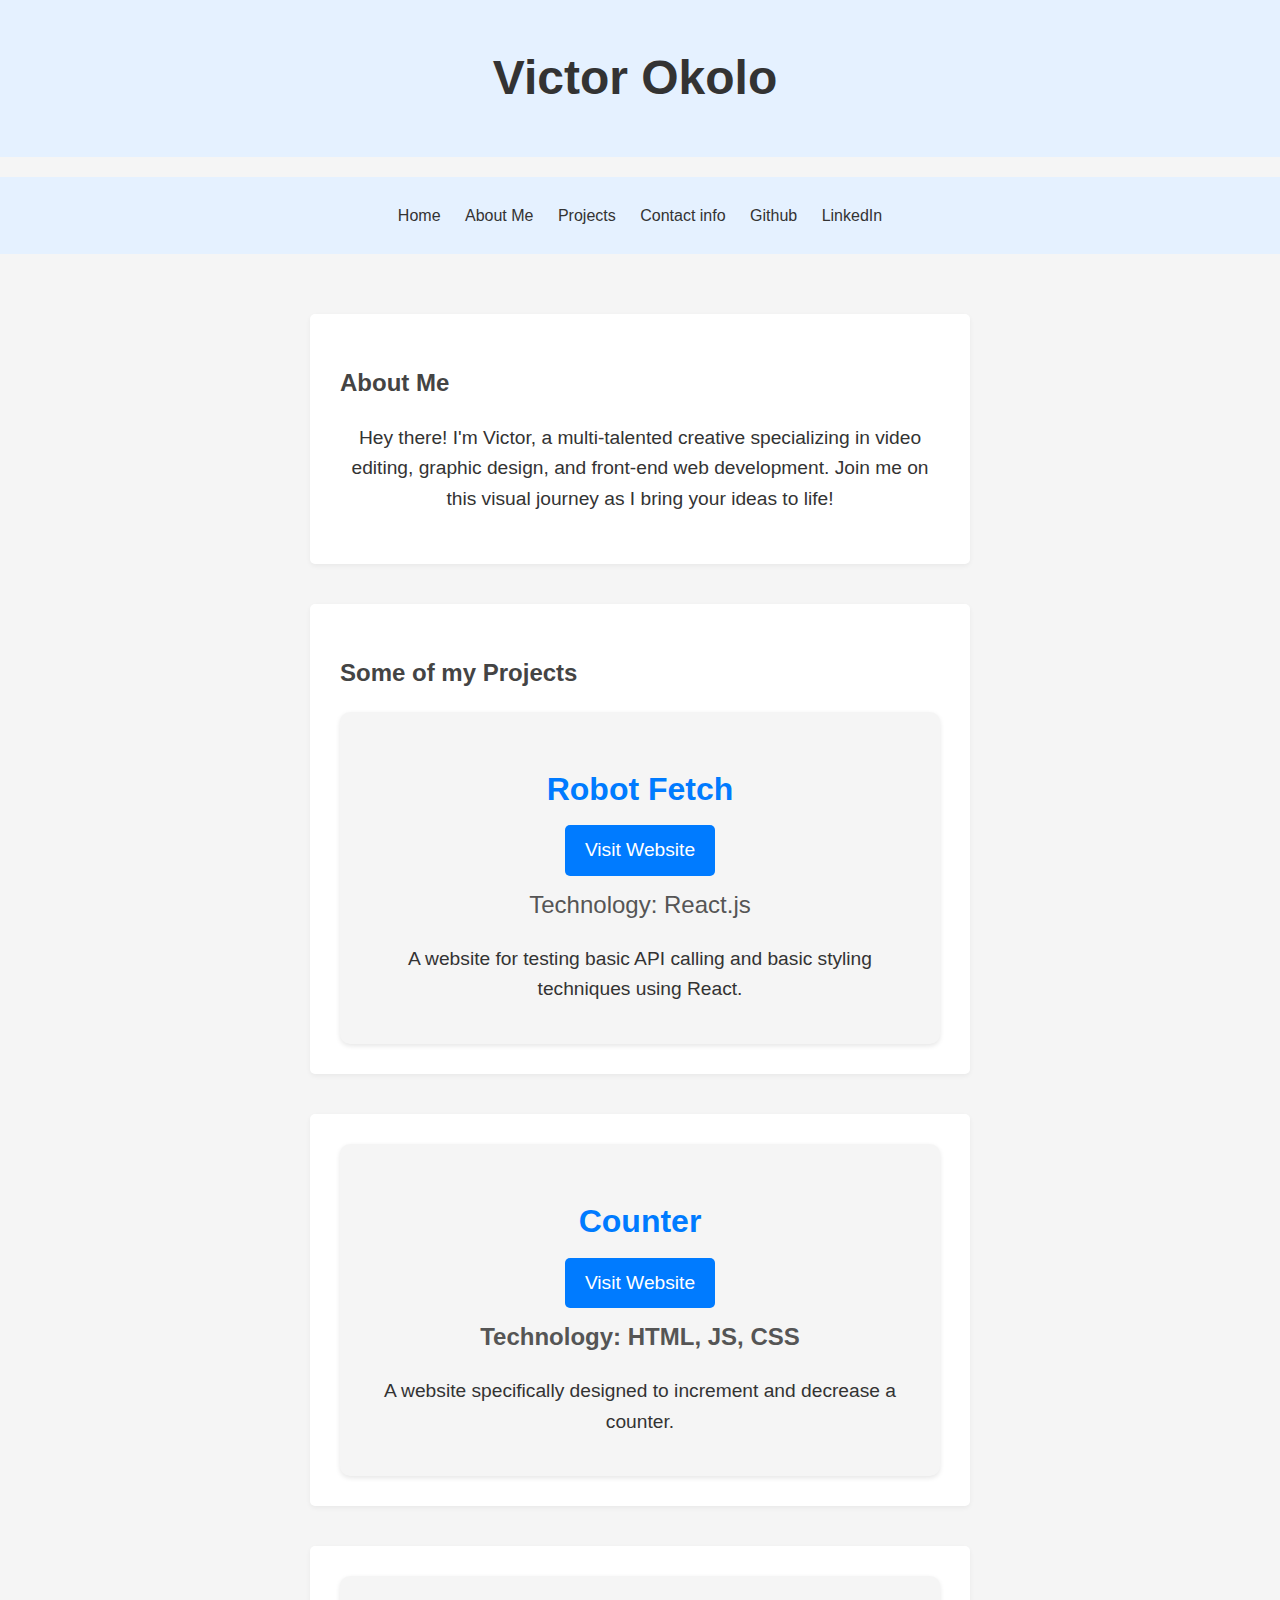
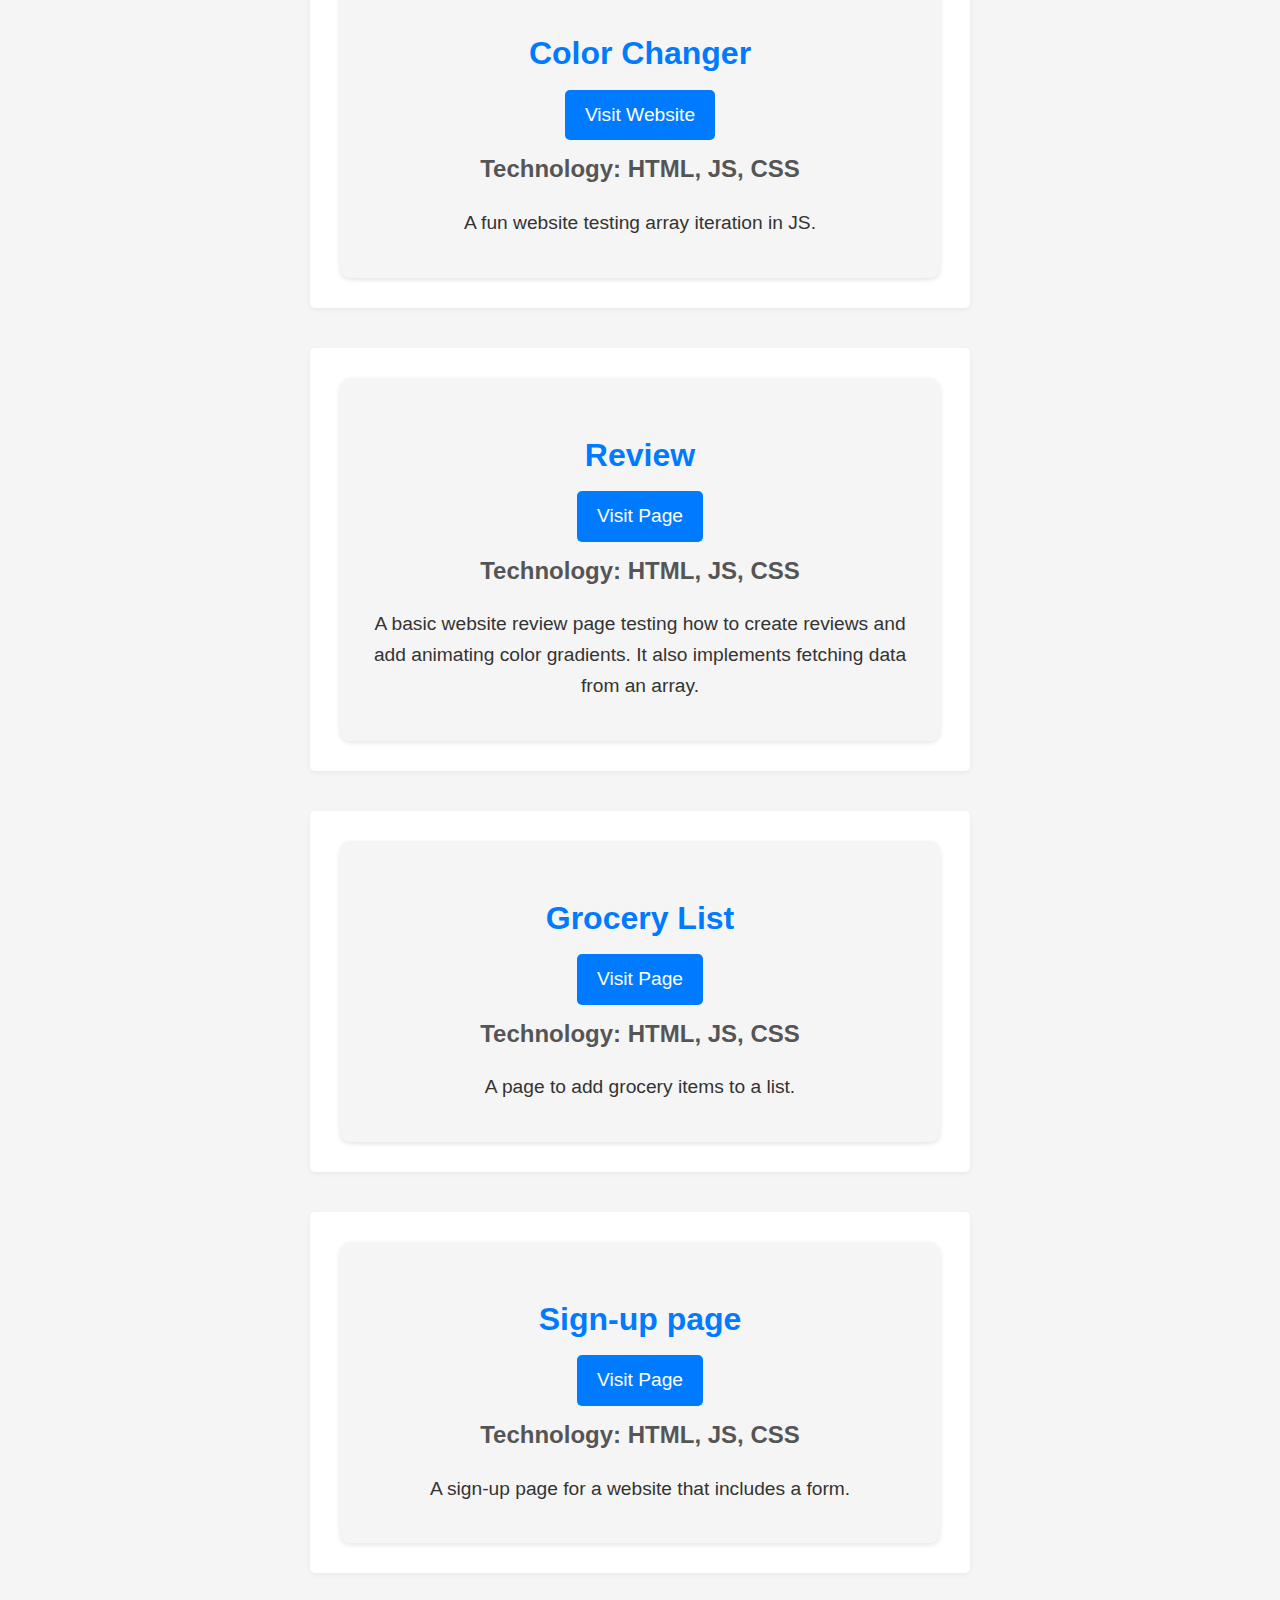
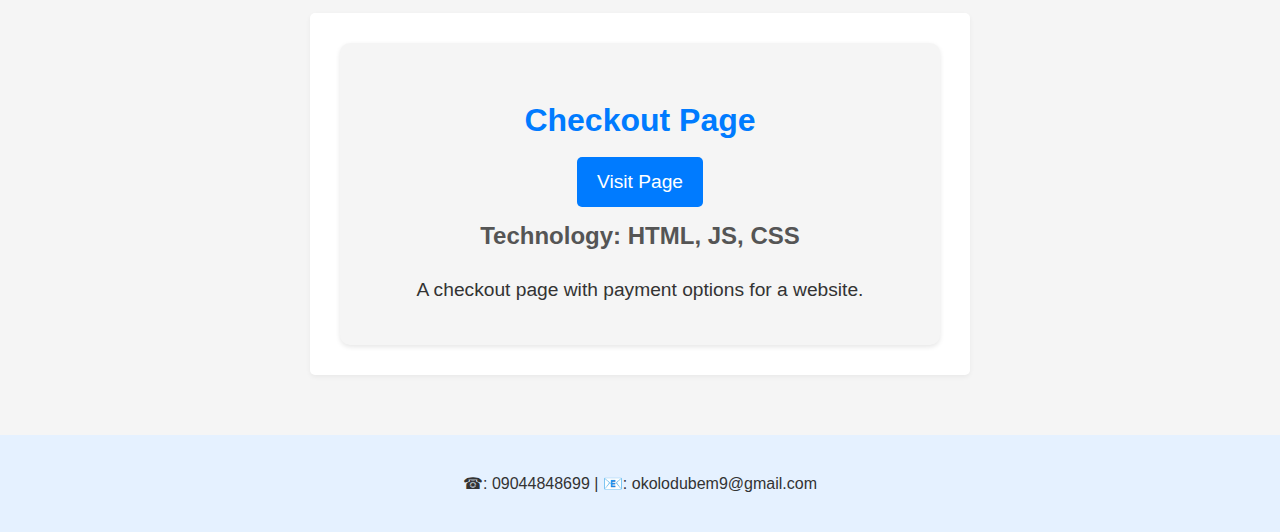
<file: index.html>
<!DOCTYPE html>
<html lang="en">
  <head>
    <meta charset="UTF-8" />
    <meta name="viewport" content="width=device-width, initial-scale=1.0" />
    <title>About Me Page</title>
    <link rel="stylesheet" href="./portfolio.css" />
  </head>
  <body>
    <header>
      <label for="sidebar-toggle" class="sidebar-toggle-btn">
            <span></span>
            <span></span>
            <span></span>
        </label>
      <h1>Victor Okolo</h1>
      <!-- <img
        class="profile-picture"
        src="/WhatsApp Image 2022-08-03 at 5.30.32 PM.jpeg"
      /> -->
    </header>
    <nav id="sidebar">
      <ul>
        <li><a href="#">Home</a></li>
        <li><a href="#about-me">About Me</a></li>
        <li><a href="#projects">Projects</a></li>
        <li><a href="#contact">Contact info</a></li>
        <li><a href="https://github.com/vik1234-del">Github</a></li>
        <li>
          <a href="https://linkedin.com/in/victor-okolo-b76203226">LinkedIn</a>
        </li>

        <!-- Add more navigation links here -->
      </ul>
    </nav>
    <main>
      <section id="about-me">
        <h2>About Me</h2>
        <div class="about-me-content">
          <p>
            Hey there! I'm Victor, a multi-talented creative specializing in
            video editing, graphic design, and front-end web development. Join
            me on this visual journey as I bring your ideas to life!
          </p>
        </div>
      </section>

      <section id="projects">
        <h2 style="margin-top: 20px">Some of my Projects</h2>
        <div class="project-content">
          <h3>Robot Fetch</h3>
          <a
            class="project-link"
            href="https://main--majestic-sundae-e50142.netlify.app/"
            >Visit Website</a
          >
          <span>Technology: React.js</span>
          <p>
            A website for testing basic API calling and basic styling techniques
            using React.
          </p>
        </div>
      </section>
      <section>
        <div class="project-content">
          <h3>Counter</h3>
          <a
            class="project-link"
            href="https://main--celebrated-malasada-77ac6f.netlify.app/"
            >Visit Website</a
          >
          <span style="font-weight: bold"> Technology: HTML, JS, CSS </span>
          <p>
            A website specifically designed to increment and decrease a counter.
          </p>
        </div>
      </section>

      <section>
        <div class="project-content">
          <h3>Color Changer</h3>
          <a
            class="project-link"
            href="https://main--teal-brioche-952514.netlify.app/"
            >Visit Website</a
          >
          <span style="font-weight: bold"> Technology: HTML, JS, CSS </span>
          <p>A fun website testing array iteration in JS.</p>
        </div>
      </section>

      <section>
        <div class="project-content">
          <h3>Review</h3>
          <a
            class="project-link"
            href="https://chimerical-lebkuchen-a92b70.netlify.app"
            >Visit Page</a
          >
          <span style="font-weight: bold"> Technology: HTML, JS, CSS </span>
          <p>
            A basic website review page testing how to create reviews and add
            animating color gradients. It also implements fetching data from an array.
          </p>
        </div>
      </section>
      
     <section>
        <div class="project-content">
          <h3>Grocery List</h3>
          <a
            class="project-link"
            href="https://65a25f5fcd15ada873b17d2d--euphonious-biscuit-a6cdf6.netlify.app"
            >Visit Page</a
          >
          <span style="font-weight: bold"> Technology: HTML, JS, CSS </span>
          <p>A page to add grocery items to a list.</p>
        </div>
      </section>
      
      <section>
        <div class="project-content">
          <h3>Sign-up page</h3>
          <a
            class="project-link"
            href="https://capable-caramel-5bfcf9.netlify.app/"
            >Visit Page</a
          >
          <span style="font-weight: bold"> Technology: HTML, JS, CSS </span>
          <p>A sign-up page for a website that includes a form.</p>
        </div>
      </section>

      <section>
        <div class="project-content">
          <h3>Checkout Page</h3>
          <a
            class="project-link"
            href="https://remarkable-bonbon-da3e2c.netlify.app/"
            >Visit Page</a
          >
          <span style="font-weight: bold"> Technology: HTML, JS, CSS </span>
          <p>A checkout page with payment options for a website.</p>
        </div>
        
       
        
    </main>
    <footer id="contact">
      <p>☎: 09044848699 | 📧: okolodubem9@gmail.com</p>
    </footer>

    <script>
      const sidebarToggle = document.querySelector(".sidebar-toggle-btn");
      const sidebar = document.querySelector("#sidebar");

      sidebarToggle.addEventListener("click", function () {
        sidebar.classList.toggle("open");
      });
    </script>
  </body>
</html>
</file>
<file: portfolio.css>
body {
  font-family: "Poppins", sans-serif;
  background-color: #f5f5f5;
  color: #444;
  line-height: 1.6;
  margin: 0; /* Reset default margin */
  padding: 0; /* Reset default padding */
}

header {
  background-color: #e5f1ff;
  color: #333;
  padding: 40px;
  text-align: center;
  margin-bottom: 20px; /* Add margin to create space */
}

h1 {
  margin: 0;
  font-size: 3rem;
}

main {
  padding: 40px;
  display: flex;
  flex-direction: column;
  justify-content: center;
  align-items: center;
}

section {
  margin: 20px;
  padding: 30px;
  background-color: #fff;
  border-radius: 5px;
  box-shadow: 0 2px 5px rgba(0, 0, 0, 0.05);
  transition: all 0.3s ease-in-out;
  width: 100%; /* Ensure sections span full width */
  max-width: 600px; /* Limit section width for readability */
}

section:hover {
  transform: translateY(-5px);
  box-shadow: 0 5px 10px rgba(0, 0, 0, 0.1);
}

a {
  color: #007bff;
  text-decoration: none;
  transition: color 0.3s ease-in-out; /* Smoother link color transition */
}

a:hover {
  color: #0056b3; /* Darker blue hover color */
  text-decoration: underline;
}

footer {
  background-color: #e5f1ff;
  color: #333;
  text-align: center;
  padding: 20px;
}
/* Previous CSS styles remain unchanged */

/* New styles for unique and eye-catching section content */
.about-me-content {
  text-align: center;
  color: #333;
  font-size: 1.2rem;
}

.project-content {
  text-align: center;
  color: #333;
  font-size: 1.2rem;
  background-color: #f5f5f5;
  padding: 20px;
  border-radius: 10px;
  box-shadow: 0 2px 5px rgba(0, 0, 0, 0.1);
  transition: all 0.3s ease-in-out;
}

.project-content h3 {
  font-size: 2rem;
  margin-bottom: 10px;
  color: #007bff; /* Blue heading color */
}

.project-link {
  display: inline-block;
  padding: 10px 20px;
  margin-bottom: 10px;
  color: #fff;
  background-color: #007bff;
  text-decoration: none;
  border-radius: 5px;
  transition: background-color 0.3s ease-in-out;
}

.project-link:hover {
  background-color: #0056b3; /* Darker blue hover color */
}

.project-content span {
  display: block;
  margin-bottom: 10px;
  font-size: 1.5rem;
  color: #555; /* Subtle gray color */
}

/* Navigation styles */
nav {
  background-color: #e5f1ff;
  padding: 10px 0;
  text-align: center;
}

nav ul {
  list-style: none; /* Remove default list styles */
  padding: 0;
}

nav li {
  display: inline;
  margin: 0 10px;
}

nav a {
  text-decoration: none;
  color: #333;
  transition: color 0.3s ease-in-out;
}

nav a:hover {
  color: #007bff; /* Blue hover color */
}

.header {
  display: flex; /* This property enables flex layout for its direct children */
  align-items: center; /* This property vertically centers the items within the header */
}

h1 {
  margin-right: 10px; /* Adjust the margin to separate the header from the profile picture */
}

@media (max-width: 768px) {
    body {
        font-size: 16px; /* Decrease base font size */
    }

    header {
        display: flex;
        justify-content: space-between;
        align-items: center;
    }

    h1 {
        margin-right: 0;
    }

    .sidebar-toggle-btn {
        display: block;
        width: 40px;
        height: 40px;
        position: absolute;
        top: 20px;
        left: 20px;
        cursor: pointer;
    }

    .sidebar-toggle-btn span {
        display: block;
        width: 4px;
        height: 10px;
        background-color: #333;
        margin-bottom: 5px;
    }
</file>
